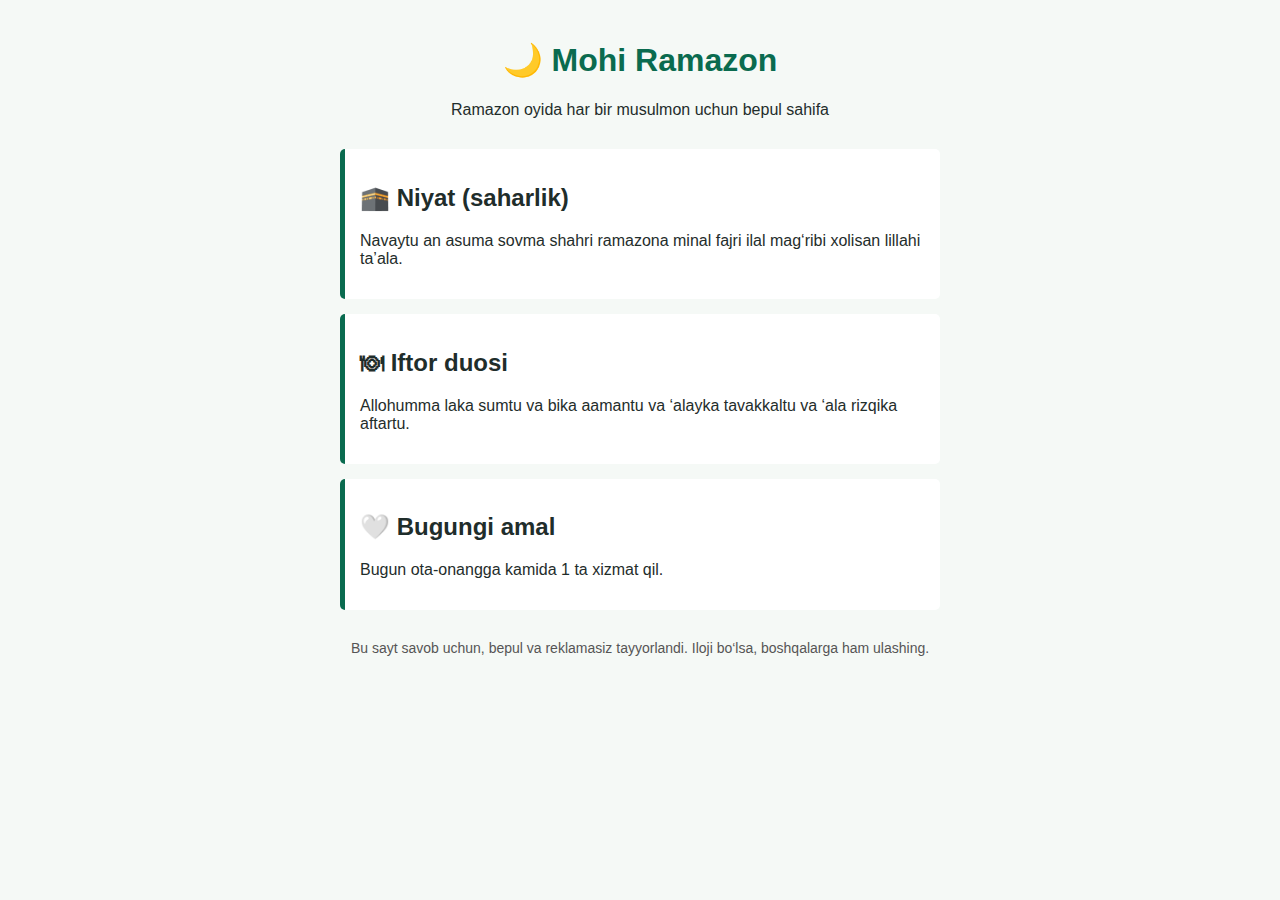
<file: index.html>
<!DOCTYPE html>
<html lang="uz">
<head>
    <meta charset="UTF-8">
    <title>Mohi Ramazon</title>
    <link rel="stylesheet" href="style.css">
</head>
<body>

<div class="container">
    <h1>🌙 Mohi Ramazon</h1>
    <p class="subtitle">Ramazon oyida har bir musulmon uchun bepul sahifa</p>

    <div class="card">
        <h2>🕋 Niyat (saharlik)</h2>
        <p>
            Navaytu an asuma sovma shahri ramazona minal fajri ilal mag‘ribi
            xolisan lillahi ta’ala.
        </p>
    </div>

    <div class="card">
        <h2>🍽 Iftor duosi</h2>
        <p>
            Allohumma laka sumtu va bika aamantu va ‘alayka tavakkaltu
            va ‘ala rizqika aftartu.
        </p>
    </div>

    <div class="card">
        <h2>🤍 Bugungi amal</h2>
        <p>Bugun ota-onangga kamida 1 ta xizmat qil.</p>
    </div>

    <footer>
        <p>
            Bu sayt savob uchun, bepul va reklamasiz tayyorlandi.  
            Iloji bo‘lsa, boshqalarga ham ulashing.
        </p>
    </footer>
</div>

</body>
</html>
</file>
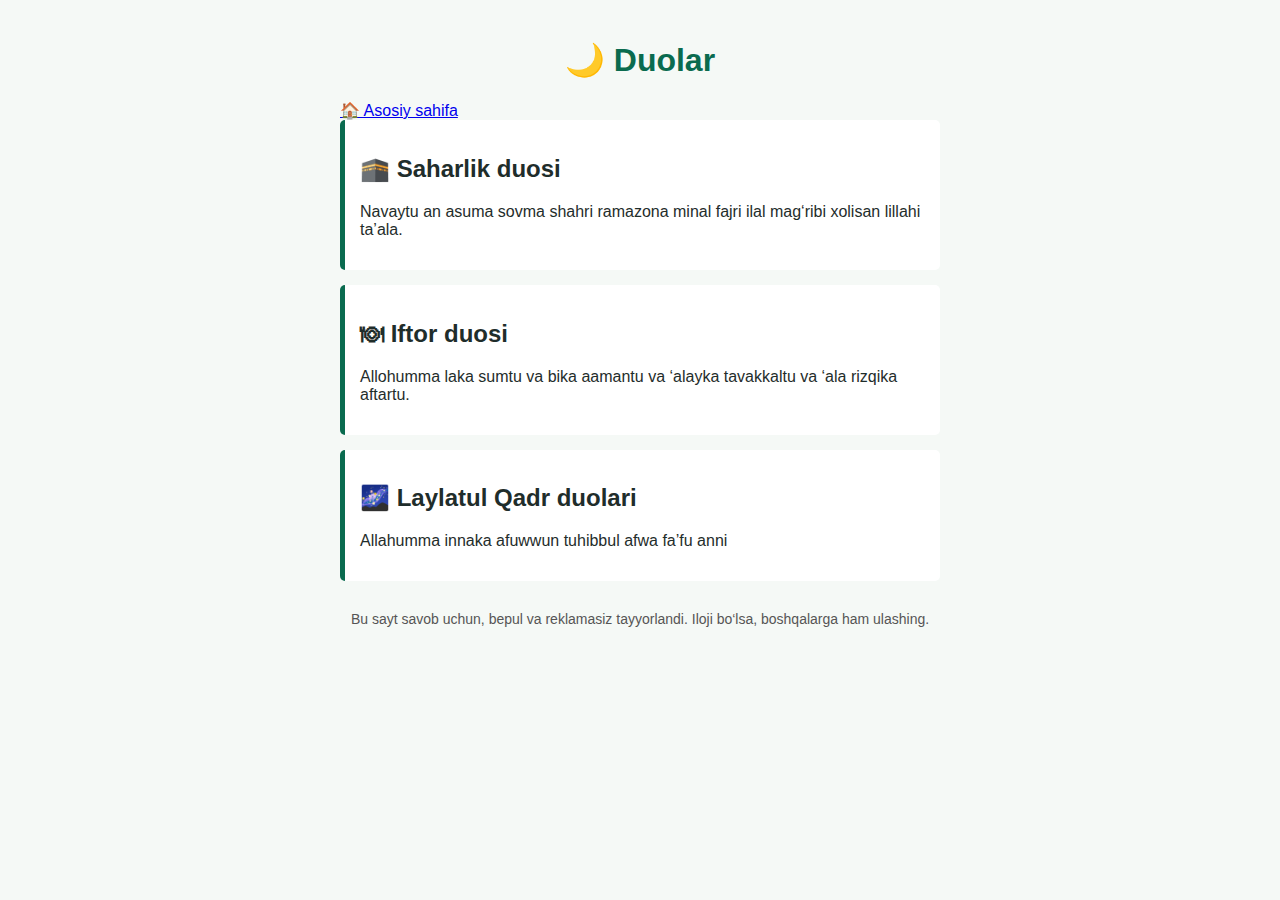
<file: duolar.html>
<!DOCTYPE html>
<html lang="uz">
<head>
    <meta charset="UTF-8">
    <title>Duolar - Mohi Ramazon</title>
    <link rel="stylesheet" href="style.css">
</head>
<body>

<div class="container">
    <h1>🌙 Duolar</h1>

    <nav>
        <a href="index.html">🏠 Asosiy sahifa</a>
    </nav>

    <div class="card">
        <h2>🕋 Saharlik duosi</h2>
        <p>
            Navaytu an asuma sovma shahri ramazona minal fajri ilal mag‘ribi
            xolisan lillahi ta’ala.
        </p>
    </div>

    <div class="card">
        <h2>🍽 Iftor duosi</h2>
        <p>
            Allohumma laka sumtu va bika aamantu va ‘alayka tavakkaltu
            va ‘ala rizqika aftartu.
        </p>
    </div>

    <div class="card">
        <h2>🌌 Laylatul Qadr duolari</h2>
        <p>
            Allahumma innaka afuwwun tuhibbul afwa fa’fu anni
        </p>
    </div>

    <footer>
        <p>
            Bu sayt savob uchun, bepul va reklamasiz tayyorlandi.  
            Iloji bo‘lsa, boshqalarga ham ulashing.
        </p>
    </footer>
</div>

</body>
</html>
</file>
<file: style.css>
body {
    margin: 0;
    font-family: Arial, sans-serif;
    background: #f5f9f6;
    color: #1f2d2b;
}

.container {
    max-width: 600px;
    margin: auto;
    padding: 20px;
}

h1 {
    text-align: center;
    color: #0a6b4f;
}

.subtitle {
    text-align: center;
    margin-bottom: 30px;
}

.card {
    background: white;
    padding: 15px;
    margin-bottom: 15px;
    border-left: 5px solid #0a6b4f;
    border-radius: 5px;
}

footer {
    text-align: center;
    font-size: 14px;
    margin-top: 30px;
    color: #555;
}
</file>
